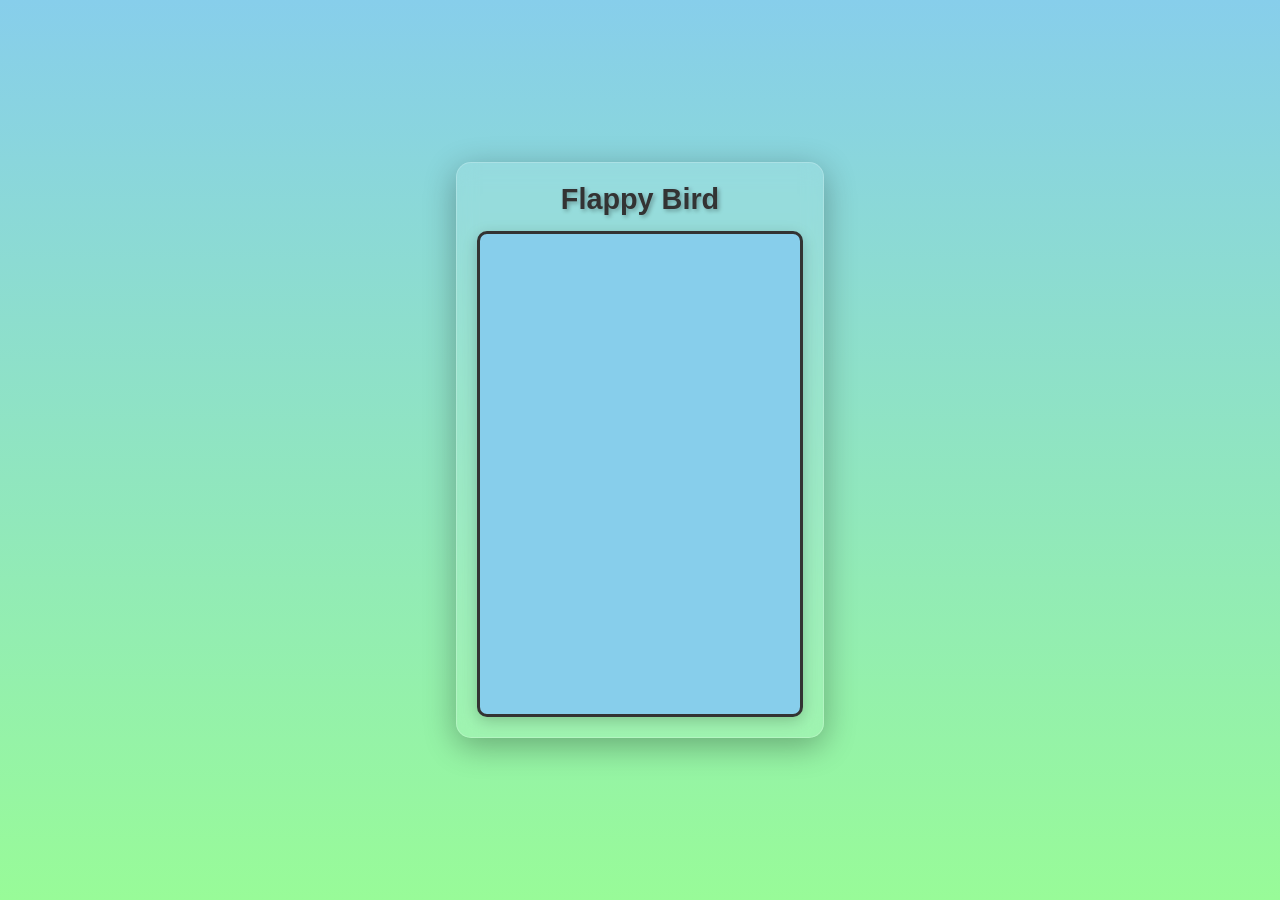
<file: index.html>
<!DOCTYPE html>
<html lang="en">
<head>
    <meta charset="UTF-8">
    <meta name="viewport" content="width=device-width, initial-scale=1.0">
    <title>Flappy Bird Game</title>
    <style>
        * {
            margin: 0;
            padding: 0;
            box-sizing: border-box;
        }

        body {
            background: linear-gradient(to bottom, #87CEEB 0%, #98FB98 100%);
            display: flex;
            justify-content: center;
            align-items: center;
            min-height: 100vh;
            font-family: 'Arial', sans-serif;
            overflow: hidden;
        }

        .game-container {
            background: rgba(255, 255, 255, 0.1);
            padding: 20px;
            border-radius: 15px;
            box-shadow: 0 8px 32px rgba(0, 0, 0, 0.3);
            backdrop-filter: blur(10px);
            border: 1px solid rgba(255, 255, 255, 0.2);
        }

        #gameCanvas {
            border: 3px solid #333;
            border-radius: 10px;
            background: #87CEEB;
            display: block;
            box-shadow: 0 4px 15px rgba(0, 0, 0, 0.2);
        }

        h1 {
            text-align: center;
            color: #333;
            margin-bottom: 15px;
            text-shadow: 2px 2px 4px rgba(0, 0, 0, 0.3);
            font-size: 1.8em;
        }

        @media (max-width: 400px) {
            .game-container {
                margin: 10px;
                padding: 15px;
            }
            
            #gameCanvas {
                width: 280px;
                height: 420px;
            }
            
            h1 {
                font-size: 1.5em;
            }
        }
    </style>
</head>
<body>
    <div class="game-container">
        <h1>Flappy Bird</h1>
        <canvas id="gameCanvas" width="320" height="480"></canvas>
    </div>
</body>
</html>
</file>
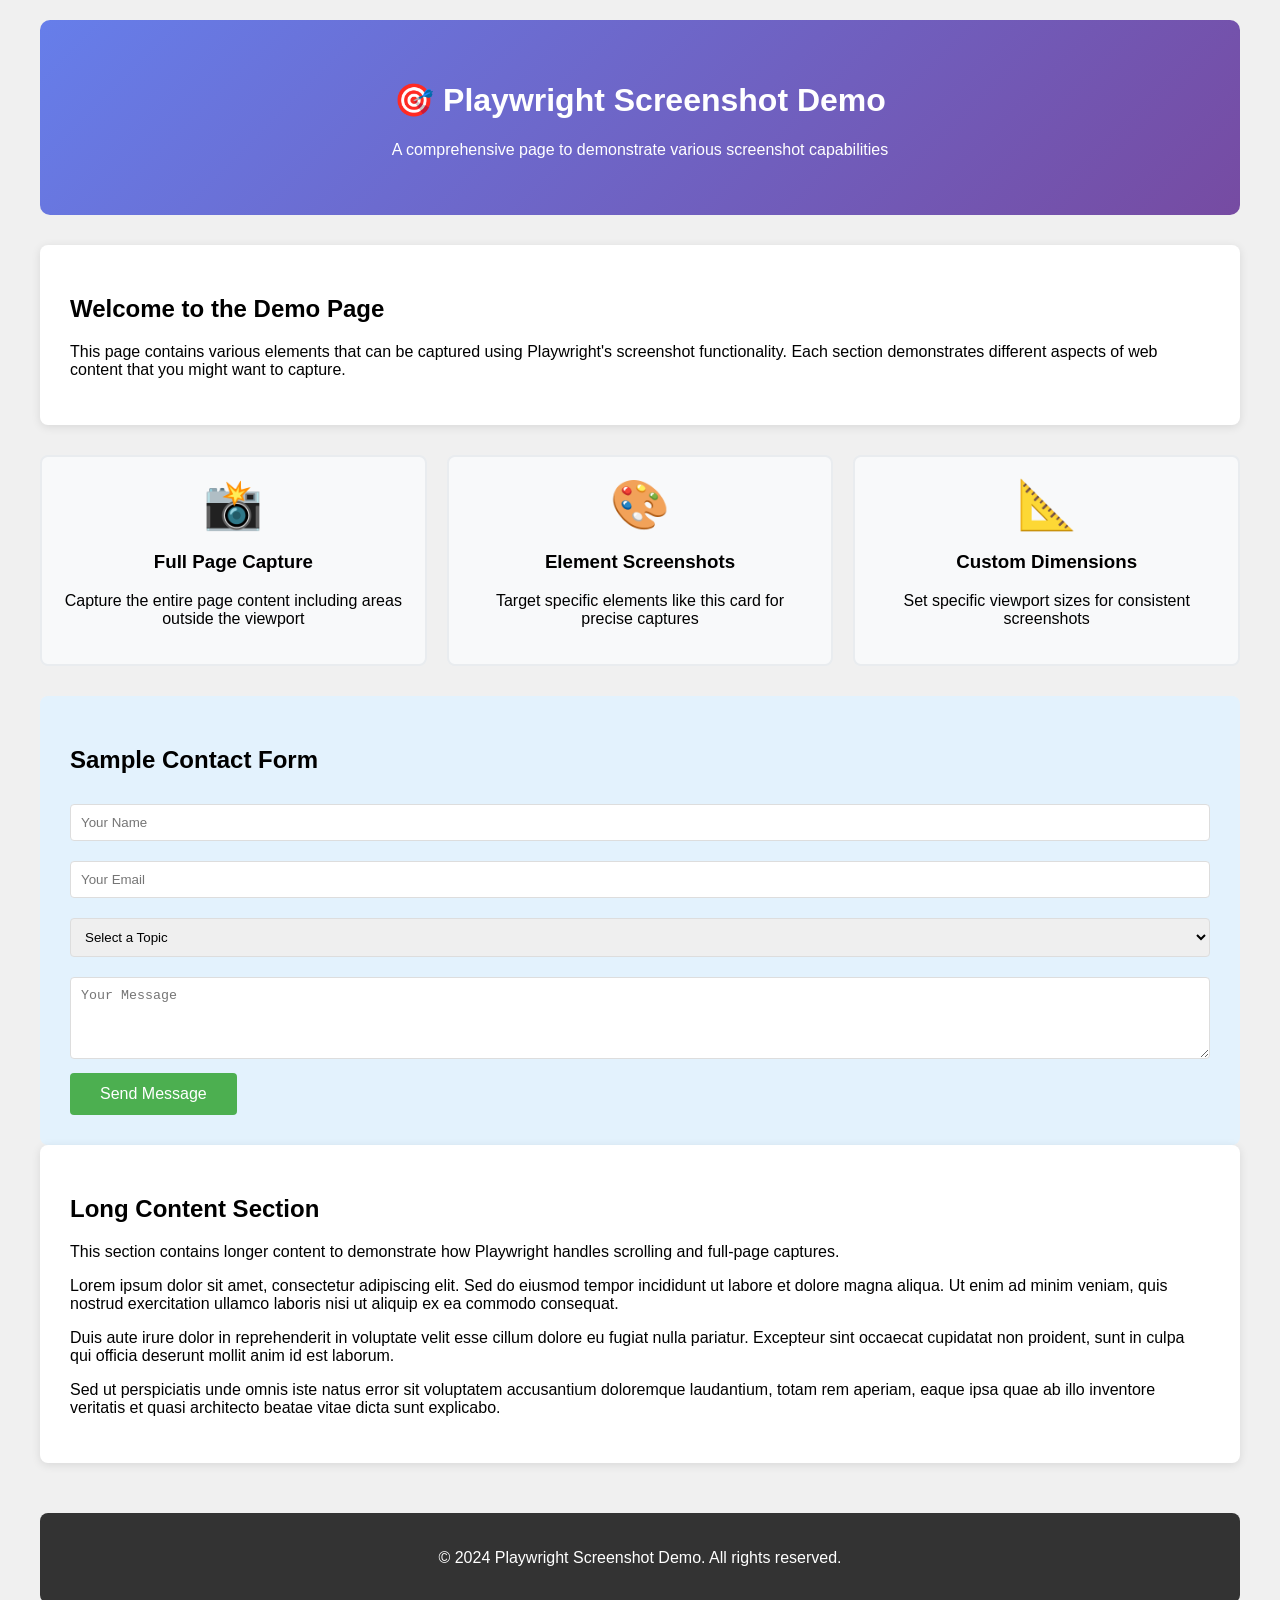
<file: demo.html>
<!DOCTYPE html>
<html lang="en">
<head>
    <meta charset="UTF-8">
    <meta name="viewport" content="width=device-width, initial-scale=1.0">
    <title>Playwright Screenshot Demo</title>
    <style>
        body {
            font-family: Arial, sans-serif;
            margin: 0;
            padding: 20px;
            background-color: #f0f0f0;
        }
        
        .header {
            background: linear-gradient(135deg, #667eea 0%, #764ba2 100%);
            color: white;
            padding: 40px;
            text-align: center;
            border-radius: 10px;
            margin-bottom: 30px;
        }
        
        .container {
            max-width: 1200px;
            margin: 0 auto;
        }
        
        .card {
            background: white;
            padding: 30px;
            border-radius: 8px;
            box-shadow: 0 2px 10px rgba(0,0,0,0.1);
            margin-bottom: 20px;
        }
        
        .feature-grid {
            display: grid;
            grid-template-columns: repeat(auto-fit, minmax(300px, 1fr));
            gap: 20px;
            margin: 30px 0;
        }
        
        .feature-card {
            background: #f8f9fa;
            padding: 20px;
            border-radius: 8px;
            border: 2px solid #e9ecef;
            text-align: center;
        }
        
        .feature-icon {
            font-size: 48px;
            margin-bottom: 10px;
        }
        
        .form-section {
            background: #e3f2fd;
            padding: 30px;
            border-radius: 8px;
            margin-top: 30px;
        }
        
        input, select, textarea {
            width: 100%;
            padding: 10px;
            margin: 10px 0;
            border: 1px solid #ddd;
            border-radius: 4px;
            box-sizing: border-box;
        }
        
        button {
            background: #4caf50;
            color: white;
            padding: 12px 30px;
            border: none;
            border-radius: 4px;
            cursor: pointer;
            font-size: 16px;
        }
        
        button:hover {
            background: #45a049;
        }
        
        .footer {
            background: #333;
            color: white;
            text-align: center;
            padding: 20px;
            margin-top: 50px;
            border-radius: 8px;
        }
    </style>
</head>
<body>
    <div class="container">
        <div class="header" id="main-header">
            <h1>🎯 Playwright Screenshot Demo</h1>
            <p>A comprehensive page to demonstrate various screenshot capabilities</p>
        </div>
        
        <div class="card">
            <h2>Welcome to the Demo Page</h2>
            <p>This page contains various elements that can be captured using Playwright's screenshot functionality. Each section demonstrates different aspects of web content that you might want to capture.</p>
        </div>
        
        <div class="feature-grid" id="features-section">
            <div class="feature-card">
                <div class="feature-icon">📸</div>
                <h3>Full Page Capture</h3>
                <p>Capture the entire page content including areas outside the viewport</p>
            </div>
            
            <div class="feature-card">
                <div class="feature-icon">🎨</div>
                <h3>Element Screenshots</h3>
                <p>Target specific elements like this card for precise captures</p>
            </div>
            
            <div class="feature-card">
                <div class="feature-icon">📐</div>
                <h3>Custom Dimensions</h3>
                <p>Set specific viewport sizes for consistent screenshots</p>
            </div>
        </div>
        
        <div class="form-section" id="contact-form">
            <h2>Sample Contact Form</h2>
            <form>
                <input type="text" placeholder="Your Name" required>
                <input type="email" placeholder="Your Email" required>
                <select>
                    <option>Select a Topic</option>
                    <option>General Inquiry</option>
                    <option>Technical Support</option>
                    <option>Feature Request</option>
                </select>
                <textarea placeholder="Your Message" rows="4"></textarea>
                <button type="submit">Send Message</button>
            </form>
        </div>
        
        <div class="card">
            <h2>Long Content Section</h2>
            <p>This section contains longer content to demonstrate how Playwright handles scrolling and full-page captures.</p>
            <p>Lorem ipsum dolor sit amet, consectetur adipiscing elit. Sed do eiusmod tempor incididunt ut labore et dolore magna aliqua. Ut enim ad minim veniam, quis nostrud exercitation ullamco laboris nisi ut aliquip ex ea commodo consequat.</p>
            <p>Duis aute irure dolor in reprehenderit in voluptate velit esse cillum dolore eu fugiat nulla pariatur. Excepteur sint occaecat cupidatat non proident, sunt in culpa qui officia deserunt mollit anim id est laborum.</p>
            <p>Sed ut perspiciatis unde omnis iste natus error sit voluptatem accusantium doloremque laudantium, totam rem aperiam, eaque ipsa quae ab illo inventore veritatis et quasi architecto beatae vitae dicta sunt explicabo.</p>
        </div>
        
        <div class="footer">
            <p>&copy; 2024 Playwright Screenshot Demo. All rights reserved.</p>
        </div>
    </div>
</body>
</html>
</file>
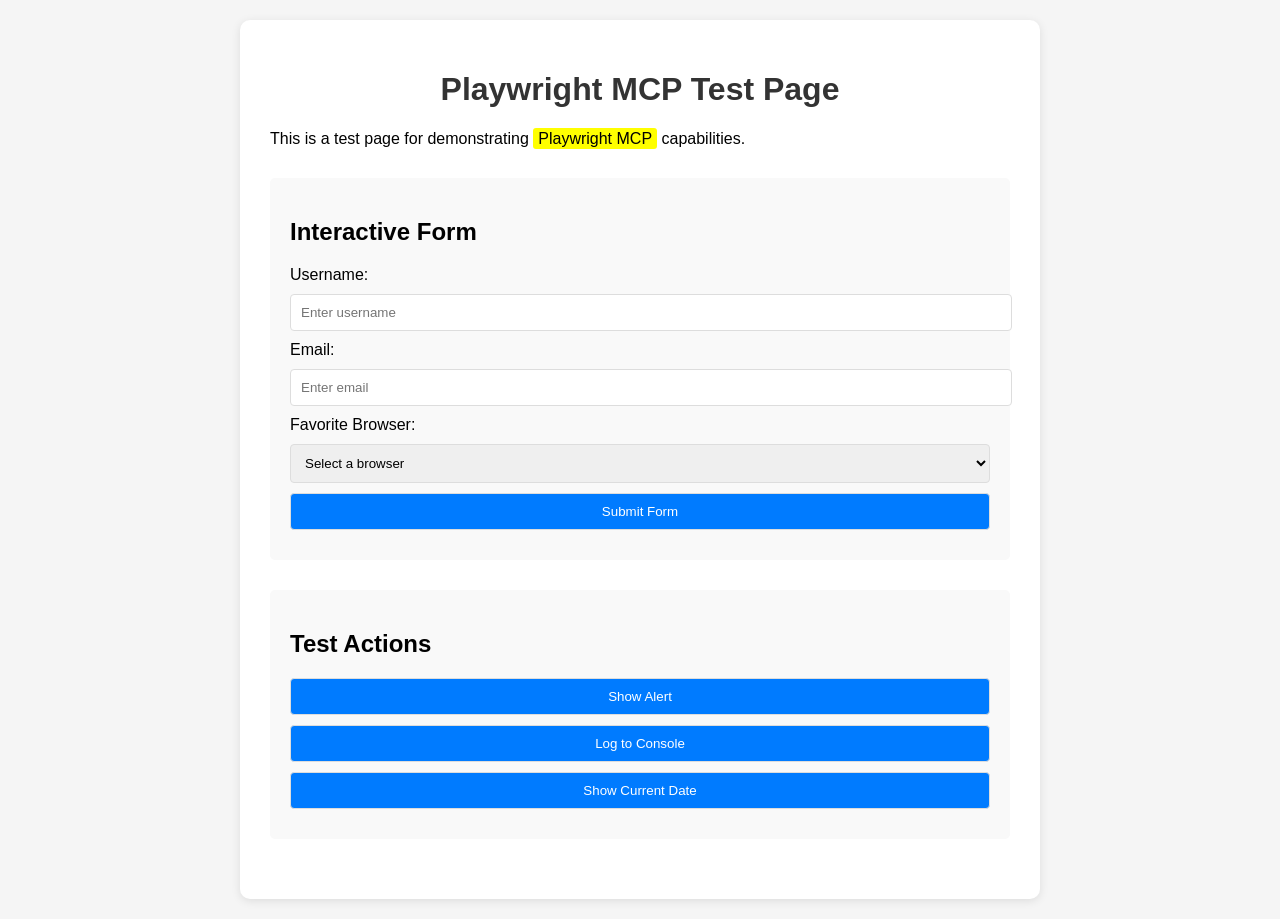
<file: playwright-mcp-test/test-page.html>
<!DOCTYPE html>
<html lang="en">
<head>
    <meta charset="UTF-8">
    <meta name="viewport" content="width=device-width, initial-scale=1.0">
    <title>Playwright MCP Test Page</title>
    <style>
        body {
            font-family: Arial, sans-serif;
            max-width: 800px;
            margin: 0 auto;
            padding: 20px;
            background-color: #f5f5f5;
        }
        .container {
            background: white;
            padding: 30px;
            border-radius: 10px;
            box-shadow: 0 2px 10px rgba(0,0,0,0.1);
        }
        h1 {
            color: #333;
            text-align: center;
        }
        .form-section {
            margin: 30px 0;
            padding: 20px;
            background: #f9f9f9;
            border-radius: 5px;
        }
        input, select, button {
            display: block;
            width: 100%;
            padding: 10px;
            margin: 10px 0;
            border: 1px solid #ddd;
            border-radius: 4px;
        }
        button {
            background: #007bff;
            color: white;
            cursor: pointer;
            transition: background 0.3s;
        }
        button:hover {
            background: #0056b3;
        }
        #result {
            margin-top: 20px;
            padding: 15px;
            background: #e9ecef;
            border-radius: 4px;
            display: none;
        }
        .highlight {
            background-color: yellow;
            padding: 2px 5px;
            border-radius: 3px;
        }
    </style>
</head>
<body>
    <div class="container">
        <h1>Playwright MCP Test Page</h1>
        
        <p>This is a test page for demonstrating <span class="highlight">Playwright MCP</span> capabilities.</p>
        
        <div class="form-section">
            <h2>Interactive Form</h2>
            <form id="testForm">
                <label for="username">Username:</label>
                <input type="text" id="username" name="username" placeholder="Enter username">
                
                <label for="email">Email:</label>
                <input type="email" id="email" name="email" placeholder="Enter email">
                
                <label for="browser">Favorite Browser:</label>
                <select id="browser" name="browser">
                    <option value="">Select a browser</option>
                    <option value="chrome">Chrome</option>
                    <option value="firefox">Firefox</option>
                    <option value="safari">Safari</option>
                    <option value="edge">Edge</option>
                </select>
                
                <button type="submit" id="submitBtn">Submit Form</button>
            </form>
            
            <div id="result"></div>
        </div>
        
        <div class="form-section">
            <h2>Test Actions</h2>
            <button id="alertBtn">Show Alert</button>
            <button id="consoleBtn">Log to Console</button>
            <button id="dateBtn">Show Current Date</button>
        </div>
    </div>
    
    <script>
        // Form submission handler
        document.getElementById('testForm').addEventListener('submit', function(e) {
            e.preventDefault();
            const formData = new FormData(e.target);
            const data = Object.fromEntries(formData);
            
            const resultDiv = document.getElementById('result');
            resultDiv.style.display = 'block';
            resultDiv.innerHTML = `
                <h3>Form Submitted!</h3>
                <p><strong>Username:</strong> ${data.username || 'Not provided'}</p>
                <p><strong>Email:</strong> ${data.email || 'Not provided'}</p>
                <p><strong>Browser:</strong> ${data.browser || 'Not selected'}</p>
            `;
            
            console.log('Form submitted with data:', data);
        });
        
        // Alert button
        document.getElementById('alertBtn').addEventListener('click', function() {
            alert('Hello from Playwright MCP Test!');
            console.log('Alert button clicked');
        });
        
        // Console log button
        document.getElementById('consoleBtn').addEventListener('click', function() {
            console.log('Test log message');
            console.warn('Test warning message');
            console.error('Test error message');
            console.info('Test info message');
        });
        
        // Date button
        document.getElementById('dateBtn').addEventListener('click', function() {
            const now = new Date();
            const resultDiv = document.getElementById('result');
            resultDiv.style.display = 'block';
            resultDiv.innerHTML = `<h3>Current Date & Time:</h3><p>${now.toString()}</p>`;
            console.log('Current date:', now.toString());
        });
        
        // Log initial page load
        console.log('Test page loaded successfully');
    </script>
</body>
</html>
</file>
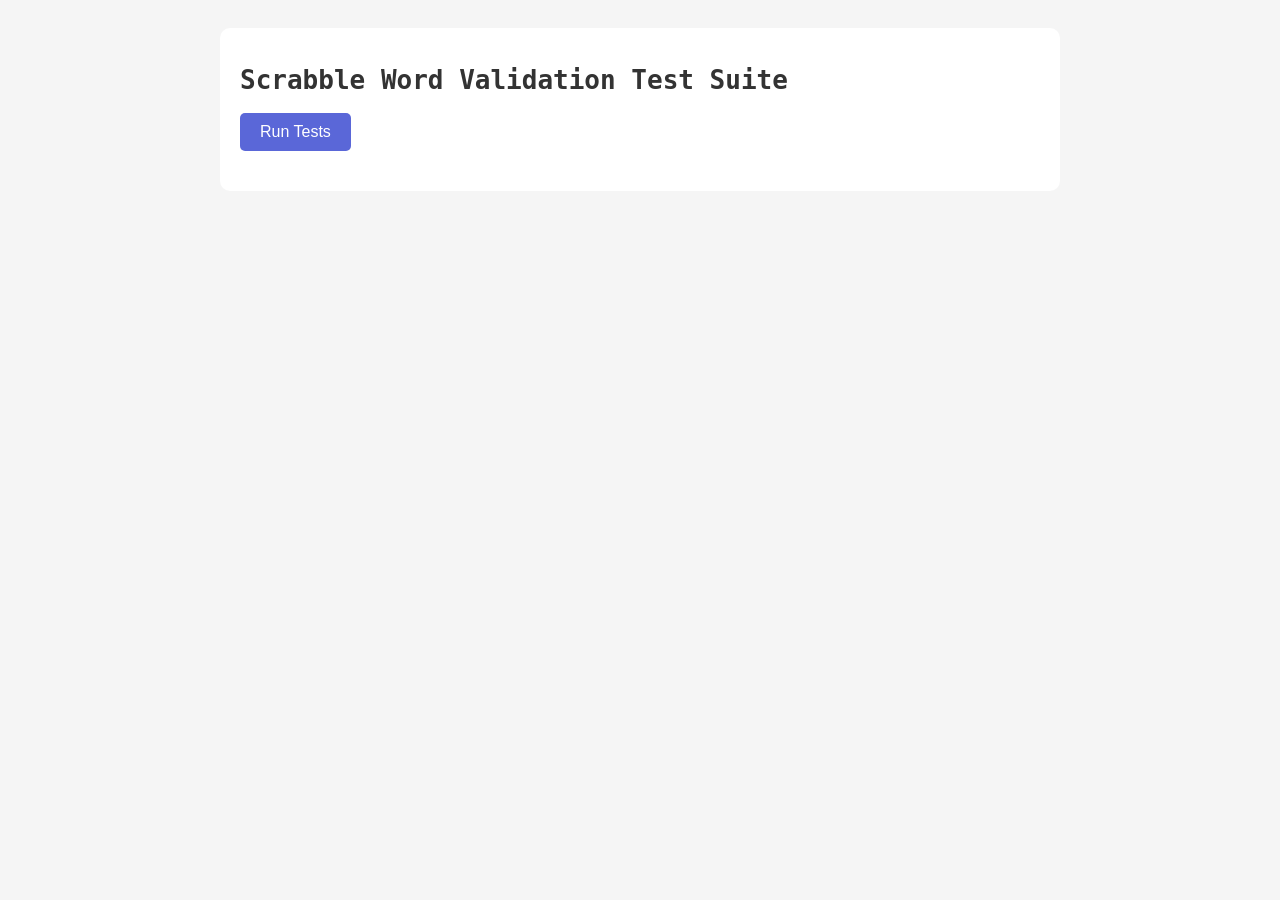
<file: test/validation-tests.html>
<!DOCTYPE html>
<html lang="en">
<head>
    <meta charset="UTF-8">
    <meta name="viewport" content="width=device-width, initial-scale=1.0">
    <title>Word Validation Tests</title>
    <style>
        body {
            font-family: monospace;
            padding: 20px;
            background: #f5f5f5;
        }
        .test-container {
            max-width: 800px;
            margin: 0 auto;
            background: white;
            padding: 20px;
            border-radius: 10px;
        }
        .test-result {
            padding: 10px;
            margin: 10px 0;
            border-radius: 5px;
        }
        .pass {
            background: #d4edda;
            color: #155724;
            border: 1px solid #c3e6cb;
        }
        .fail {
            background: #f8d7da;
            color: #721c24;
            border: 1px solid #f5c6cb;
        }
        h1 {
            color: #333;
        }
        button {
            background: #5a67d8;
            color: white;
            border: none;
            padding: 10px 20px;
            border-radius: 5px;
            cursor: pointer;
            font-size: 16px;
        }
        button:hover {
            background: #4c51bf;
        }
        #results {
            margin-top: 20px;
        }
        .summary {
            font-size: 18px;
            font-weight: bold;
            padding: 15px;
            margin-top: 20px;
            border-radius: 5px;
        }
    </style>
</head>
<body>
    <div class="test-container">
        <h1>Scrabble Word Validation Test Suite</h1>
        <button onclick="runTests()">Run Tests</button>
        <div id="results"></div>
    </div>

    <script>
        // Simple test framework
        const testResults = [];
        
        async function runTests() {
            const resultsDiv = document.getElementById('results');
            resultsDiv.innerHTML = '<p>Loading dictionary and running tests...</p>';
            testResults.length = 0;
            
            // Load dictionary
            const dictionary = await loadDictionary();
            
            if (!dictionary) {
                resultsDiv.innerHTML = '<div class="test-result fail">Failed to load dictionary</div>';
                return;
            }
            
            // Test basic word validation
            testWordValidation(dictionary);
            
            // Test edge cases
            testEdgeCases(dictionary);
            
            // Test performance
            testPerformance(dictionary);
            
            // Display results
            displayResults();
        }
        
        async function loadDictionary() {
            try {
                const response = await fetch('../data/sowpods.txt');
                const text = await response.text();
                const words = text.trim().split('\n').map(w => w.toUpperCase().trim());
                return new Set(words);
            } catch (error) {
                console.error('Failed to load dictionary:', error);
                return null;
            }
        }
        
        function testWordValidation(dictionary) {
            // Valid words that should be in dictionary
            const validWords = ['HELLO', 'WORLD', 'SCRABBLE', 'GAME', 'TEST', 'WORD'];
            validWords.forEach(word => {
                const result = dictionary.has(word);
                testResults.push({
                    name: `Valid word: "${word}"`,
                    passed: result,
                    expected: true,
                    actual: result
                });
            });
            
            // Invalid words that shouldn't be in dictionary
            const invalidWords = ['ZZZZZ', 'XXXXX', 'ABCDEFGHIJK', 'NOTAWORD'];
            invalidWords.forEach(word => {
                const result = dictionary.has(word);
                testResults.push({
                    name: `Invalid word: "${word}"`,
                    passed: !result,
                    expected: false,
                    actual: result
                });
            });
        }
        
        function testEdgeCases(dictionary) {
            // Test two-letter words
            const twoLetterWords = ['AA', 'AB', 'AD', 'AE', 'AG', 'AH', 'AI', 'AL', 'AM', 'AN'];
            twoLetterWords.forEach(word => {
                const result = dictionary.has(word);
                testResults.push({
                    name: `Two-letter word: "${word}"`,
                    passed: result === true,
                    expected: true,
                    actual: result
                });
            });
            
            // Test case sensitivity
            const mixedCase = 'HeLLo';
            const result = dictionary.has(mixedCase.toUpperCase());
            testResults.push({
                name: `Case sensitivity test: "${mixedCase}"`,
                passed: result === true,
                expected: true,
                actual: result
            });
            
            // Test empty and single character
            testResults.push({
                name: 'Empty string validation',
                passed: !dictionary.has(''),
                expected: false,
                actual: dictionary.has('')
            });
            
            testResults.push({
                name: 'Single character validation',
                passed: !dictionary.has('A'),
                expected: false,
                actual: dictionary.has('A')
            });
        }
        
        function testPerformance(dictionary) {
            // Test lookup performance
            const testWord = 'TESTING';
            const iterations = 100000;
            
            const startTime = performance.now();
            for (let i = 0; i < iterations; i++) {
                dictionary.has(testWord);
            }
            const endTime = performance.now();
            const totalTime = endTime - startTime;
            const avgTime = totalTime / iterations;
            
            testResults.push({
                name: `Performance: ${iterations} lookups`,
                passed: totalTime < 1000, // Should complete in less than 1 second
                expected: '< 1000ms',
                actual: `${totalTime.toFixed(2)}ms (${avgTime.toFixed(4)}ms per lookup)`
            });
            
            // Test dictionary size
            testResults.push({
                name: 'Dictionary size',
                passed: dictionary.size > 260000,
                expected: '> 260,000 words',
                actual: `${dictionary.size} words`
            });
        }
        
        function displayResults() {
            const resultsDiv = document.getElementById('results');
            let html = '<h2>Test Results</h2>';
            
            let passed = 0;
            let failed = 0;
            
            testResults.forEach(result => {
                if (result.passed) {
                    passed++;
                    html += `<div class="test-result pass">✓ ${result.name} - Expected: ${result.expected}, Got: ${result.actual}</div>`;
                } else {
                    failed++;
                    html += `<div class="test-result fail">✗ ${result.name} - Expected: ${result.expected}, Got: ${result.actual}</div>`;
                }
            });
            
            const summaryClass = failed === 0 ? 'pass' : 'fail';
            html += `<div class="summary ${summaryClass}">
                Total: ${testResults.length} tests | 
                Passed: ${passed} | 
                Failed: ${failed}
            </div>`;
            
            resultsDiv.innerHTML = html;
        }
    </script>
</body>
</html>
</file>
